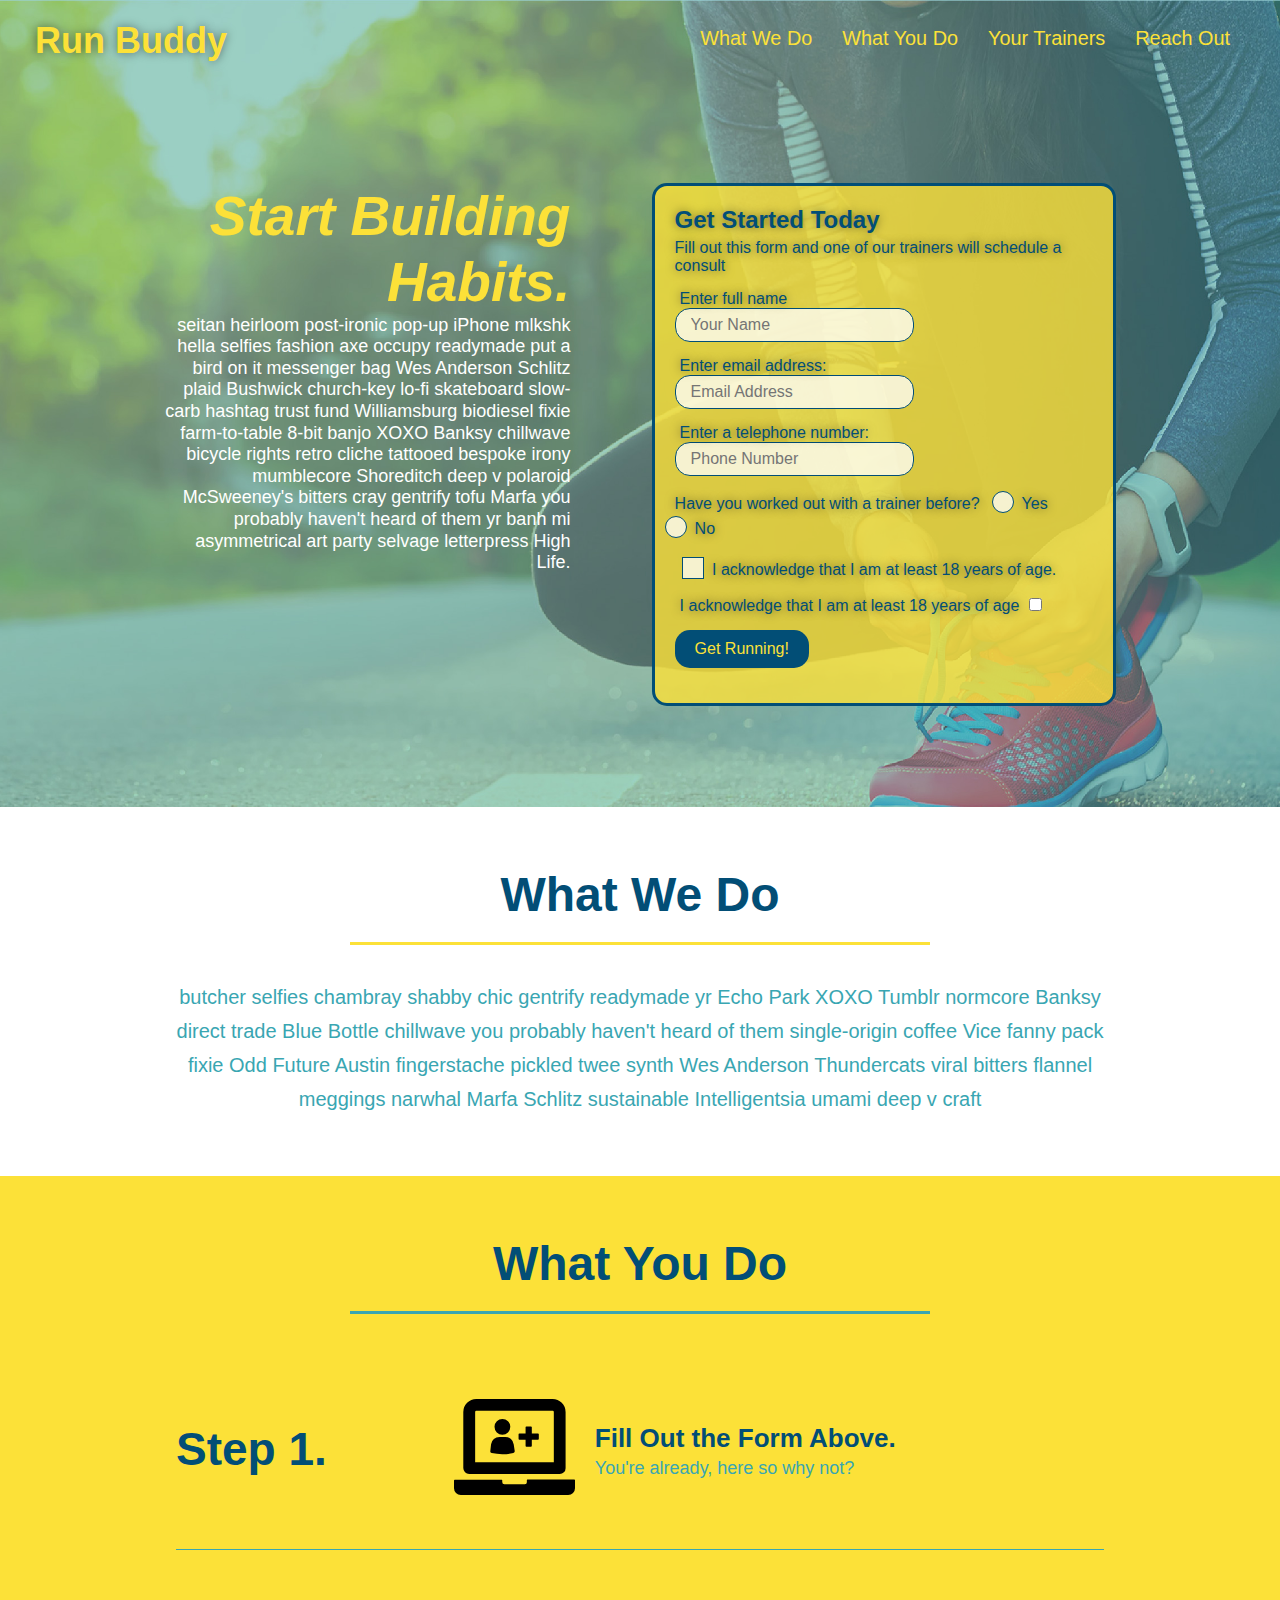
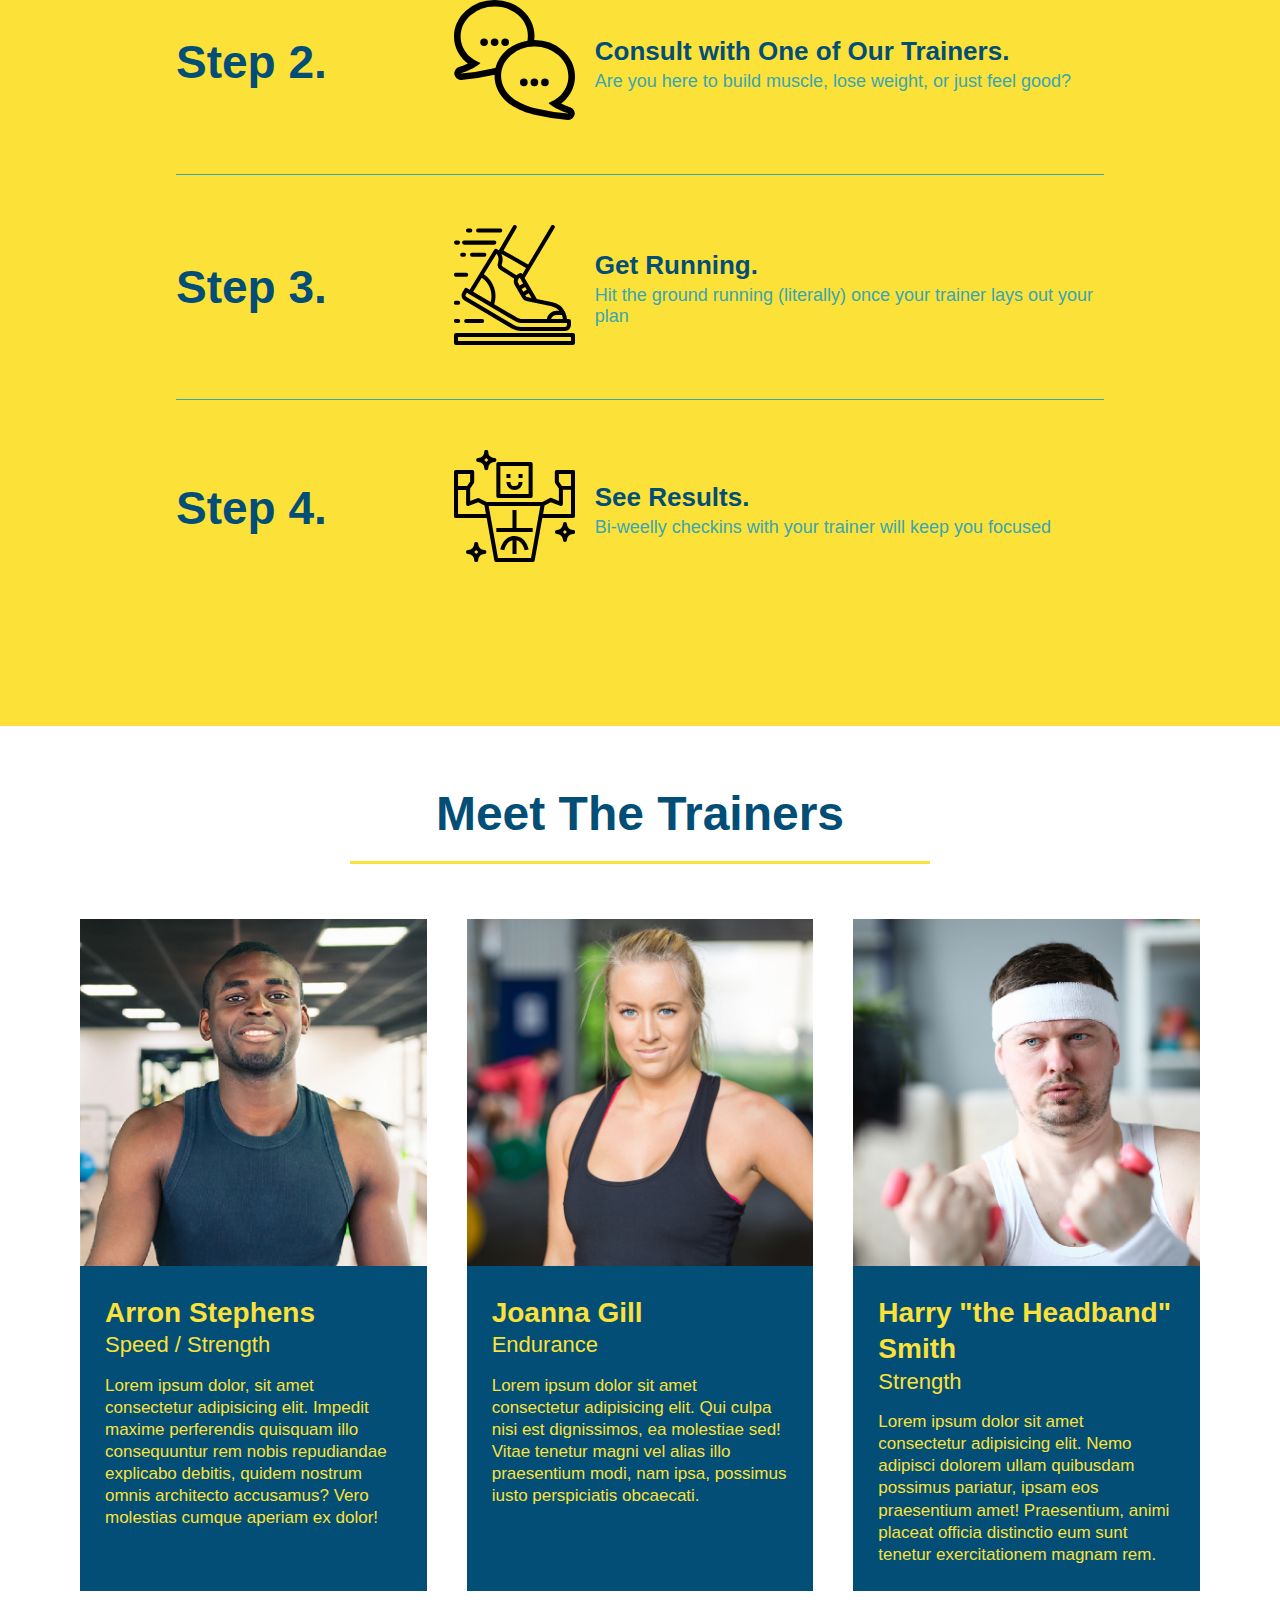
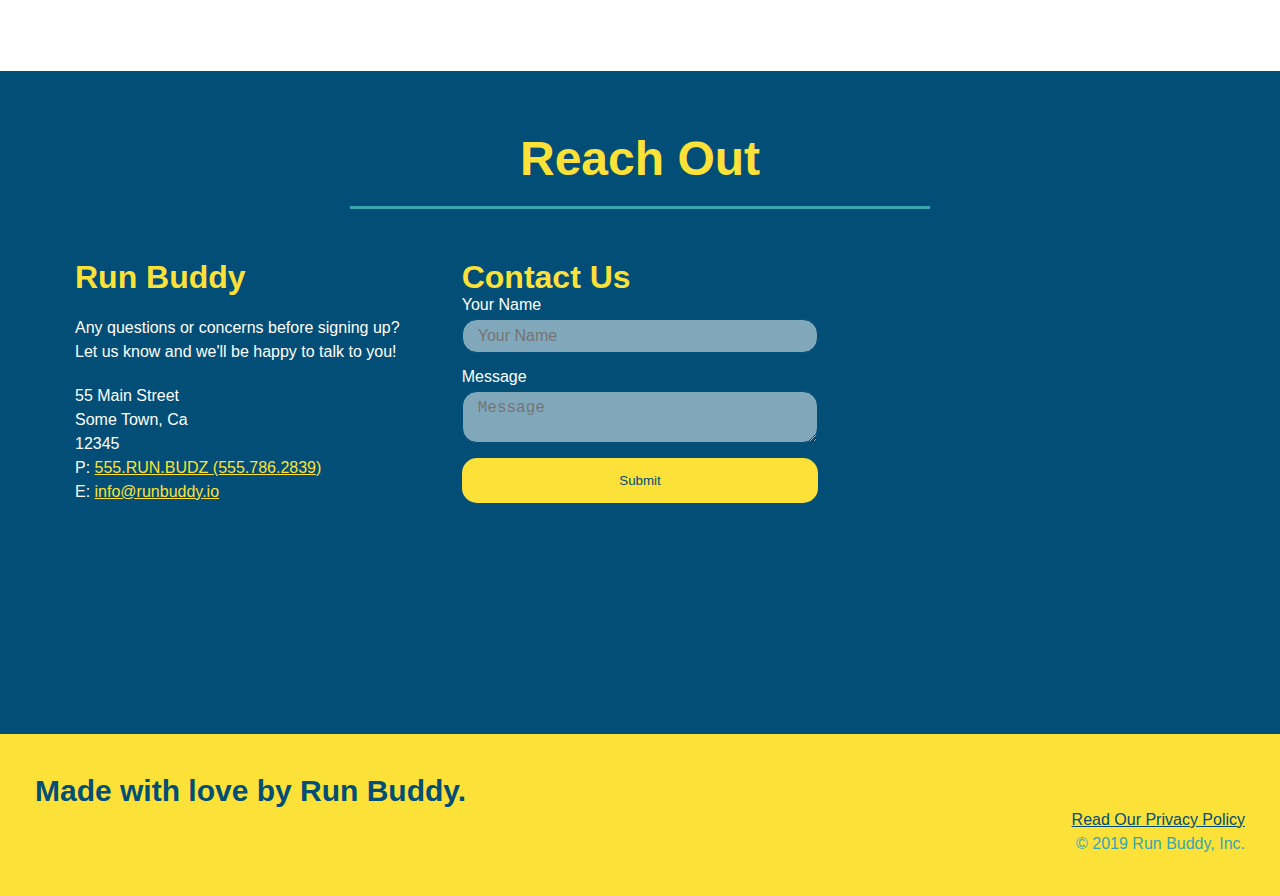
<file: index.html>
<!DOCTYPE html>

<html lang="en">

<head>
    <meta charset="UTF-8">
    <meta http-equiv="X-UA-Compatible" content="IE=edge">
    <meta name="viewport" content="width=device-width, initial-scale=1.0">
    <title>Run Buddy</title>
    <link rel="stylesheet" href="./assets/css/style2.css">

</head>

<body>


    <header>
        <h1>
            <a href="/">Run Buddy</a>
        </h1>

        <nav>
            <ul>
                <li>
                    <a href="#what-we-do">What We Do</a>
                </li>

                <li>
                    <a href="#what-you-do">What You Do</a>
                </li>
                <li>
                    <a href="#your-trainers">Your Trainers</a>
                </li>
                <li>
                    <a href="#reach-out">Reach Out</a>
                </li>
            </ul>
        </nav>
    </header>
    <!--hero/jumbotron-->
    <section class="hero">
        <div class="hero-cta">
            <h2>Start Building Habits.</h2>
            <p>
                seitan heirloom post-ironic pop-up iPhone mlkshk hella selfies fashion axe occupy readymade put a bird
                on it messenger bag Wes Anderson Schlitz plaid Bushwick church-key lo-fi skateboard slow-carb hashtag
                trust fund Williamsburg biodiesel fixie farm-to-table 8-bit banjo XOXO Banksy chillwave bicycle rights
                retro cliche tattooed bespoke irony mumblecore Shoreditch deep v polaroid McSweeney's bitters cray
                gentrify tofu Marfa you probably haven't heard of them yr banh mi asymmetrical art party selvage
                letterpress High Life.
            </p>
        </div>
        <div class="hero-form">
            <h3>Get Started Today</h3>
            <p>Fill out this form and one of our trainers will schedule a consult</p>
            <form action="">
                <label for="name">Enter full name</label>
                <input type="text" placeholder="Your Name" name="name" id="name" class="form-input" />
                <label for="email">Enter email address:</label>
                <input type="email" placeholder="Email Address" name="email" id="email" class="form-input" />
                <label for="phone">Enter a telephone number:</label>
                <input type="tel" placeholder="Phone Number " name="phone" id="phone" class="form-input">
                <p>
                    Have you worked out with a trainer before?
                    <span class="radio-wrapper">
                        <input type="radio" name="trainer-confirm" id="trainer-yes" />
                        <label for="trainer-yes">Yes</label>
                    </span>
                    <span class="radio-wrapper">
                        <input type="radio" name="trainer-confirm" id="trainer-no" />
                        <label for="trainer-no">No</label>
                    </span>
                </p>
                <p>
                    <span class="checkbox-wrapper">
                        <input type="checkbox" name="age-confirm" id="checkbox" />
                        <label for="checkbox">I acknowledge that I am at least 18 years of age.</label>
                    </span>
                </p>
                <p>
                    <label for="checkbox">I acknowledge that I am at least 18 years of age</label>

                    <input type="checkbox" name="age-confirm" id="checkbox">


                </p>
                <p>
                    <button type="submit">Get Running!</button>
                </p>
            </form>
        </div>
    </section>

    <!--"what we do" section-->
    <section id="what-we-do" class="intro">
        <div class="flex-row">
            <h2 class="section-title primary-border">What We Do</h2>
        </div>
        <div class="flex-row">
            <p>
                butcher selfies chambray shabby chic gentrify readymade yr Echo Park
                XOXO Tumblr normcore Banksy direct trade Blue Bottle chillwave you
                probably haven't heard of them single-origin coffee Vice fanny pack
                fixie Odd Future Austin fingerstache pickled twee synth Wes Anderson
                Thundercats viral bitters flannel meggings narwhal Marfa Schlitz
                sustainable Intelligentsia umami deep v craft
            </p>
        </div>
    </section>

    <!--"what you do" section-->
    <section id="what-you-do" class="steps">
        <div class="flex-row">
            <h2 class="section-title secondary-border">What You Do</h2>
        </div>
        <div class="step">
            <h3>Step 1.</h3>
            <div class="step-info">
                <div class="step-img">
                    <img src="./assets/css/images/01-04-svgs/step-1.svg" alt="" />
                </div>
                <div class="step-text">
                    <h4>Fill Out the Form Above.</h4>
                    <p>You're already, here so why not?</p>
                </div>
            </div>
        </div>
        <div>
            <div class="step">
                <h3>Step 2.</h3>
                <div class="step-info">
                    <div class="step-img">
                        <img src="./assets/css/images/01-04-svgs/step-2.svg" alt="" />
                    </div>
                    <div class="step-text">
                        <h4>Consult with One of Our Trainers.</h4>
                        <p>Are you here to build muscle, lose weight, or just feel good?</p>
                    </div>
                </div>
            </div>
            <div>

                <div class="step">
                    <h3>Step 3.</h3>
                    <div class="step-info">
                        <div class="step-img">
                            <img src="./assets/css/images/01-04-svgs/step-3.svg" alt="" />
                        </div>
                        <div class="step-text">
                            <h4>Get Running.</h4>
                            <p>Hit the ground running (literally) once your trainer lays out your plan</p>
                        </div>
                    </div>
                </div>

                <div class="step">
                    <h3>Step 4.</h3>
                    <div class="step-info">
                        <div class="step-img">
                            <img src="./assets/css/images/01-04-svgs/step-4.svg" alt="" />
                        </div>
                        <div class="step-text">
                            <h4>See Results.</h4>
                            <p>Bi-weelly checkins with your trainer will keep you focused</p>
                        </div>
                    </div>
                </div>
    </section>

    <!--"meet the trainers" section-->
    <section id="your-trainers">
        <div class="flex-row">
            <h2 class="section-title primary-border">Meet The Trainers</h2>
        </div>
        <div class="trainers">
            <article class="trainer">
                <img src="./assets/css/images/01-05-trainers/trainer-1.jpg"
                    alt="Arron Stephens in his workout clothes, ready to pump iron" />
                <div class="trainer-bio">
                    <h3 class="trainer-name">Arron Stephens</h3>
                    <h4 class="trainer-role">Speed / Strength</h4>
                    <p>
                        Lorem ipsum dolor, sit amet consectetur adipisicing elit. Impedit maxime perferendis quisquam
                        illo
                        consequuntur rem nobis repudiandae explicabo debitis, quidem nostrum omnis architecto accusamus?
                        Vero molestias cumque aperiam ex dolor!
                    </p>
                </div>
            </article>
            <article class="trainer">
                <img src="./assets/css/images/01-05-trainers/trainer-2.jpg"
                    alt="Joanna Gill cooling off after a workout" />
                <div class="trainer-bio">
                    <h3 class="trainer-name">Joanna Gill</h3>
                    <h4 class="trainer-role">Endurance</h4>
                    <p>
                        Lorem ipsum dolor sit amet consectetur adipisicing elit. Qui culpa nisi est dignissimos, ea
                        molestiae sed! Vitae tenetur magni vel alias illo praesentium modi, nam ipsa, possimus iusto
                        perspiciatis obcaecati.
                    </p>

                </div>

            </article>

            <article class="trainer">
                <img src="./assets/css/images/01-05-trainers/trainer-3.jpg"
                    alt="Harry Smith wearing a headband and lifting comically small pink weights">

                <div class="trainer-bio">
                    <h3 class="trainer-name">Harry "the Headband" Smith</h3>
                    <h4 class="trainer-role">Strength</h4>
                    <p>
                        Lorem ipsum dolor sit amet consectetur adipisicing elit. Nemo adipisci dolorem ullam quibusdam
                        possimus pariatur, ipsam eos praesentium amet! Praesentium, animi placeat officia distinctio eum
                        sunt tenetur exercitationem magnam rem.
                    </p>

                </div>
            </article>
        </div>
    </section>
    <!--"reach out" section-->

    <section id="reach-out" class="contact">
        <div class="flex-row">
            <h2 class="section-title secondary-border">Reach Out</h2>
        </div>
        <div class="contact-info">
            <div>
                <h3>Run Buddy</h3>
                <p>
                    Any questions or concerns before signing up?
                    <br />
                    Let us know and we'll be happy to talk to you!
                </p>

                <address>
                    55 Main Street <br />
                    Some Town, Ca <br />
                    12345 <br />
                    P: <a href="tel:555.786.2839">555.RUN.BUDZ (555.786.2839)</a><br />
                    E: <a href="mailto://info@runbuddy.io">info@runbuddy.io</a>
                </address>

            </div>

            <div class="contact-form">
                <h3>Contact Us</h3>
                <form>
                    <label for="contact-name">Your Name</label>
                    <input type="text" id="contact-name" placeholder="Your Name" />

                    <label for="contact-message">Message</label>
                    <textarea id="contact-message" placeholder="Message"></textarea>

                    <button type="submit">Submit</button>
                </form>
            </div>

            <iframe
                src="https://www.google.com/maps/embed?pb=!1m14!1m12!1m3!1d12182.30520634488!2d-74.0652613!3d40.2407219!2m3!1f0!2f0!3f0!3m2!1i1024!2i768!4f13.1!5e0!3m2!1sen!2sus!4v1561060983193!5m2!1sen!2sus"
                frameborder="0" style="border:0" allowfullscreen></iframe>

        </div>
        <!--<div class="contact-info">

            <iframe
                src="https://www.google.com/maps/embed?pb=!1m18!1m12!1m3!1d4612.71631168574!2d-111.84976238751106!3d40.75681353436576!2m3!1f0!2f0!3f0!3m2!1i1024!2i768!4f13.1!3m3!1m2!1s0x87525ff3e2479641%3A0x96b17330e967dd73!2sMount%20Olivet%20Cemetery!5e0!3m2!1sen!2sus!4v1626906510530!5m2!1sen!2sus"
                style="border:0;" allowfullscreen="" loading="lazy" frameborder="0"></iframe>
            <div class="contact-form">
                <h3>Contact Us</h3>
                <form>
                    <label for="contact-name">Your Name</label>
                    <input type="text" id="contact-name" placeholder="Your Name" />

                    <label for="contact-message">Message</label>
                    <textarea id="contact-message" placeholder="Message"></textarea>

                    <button type="submit">Submit</button>
                </form>
            </div>
            <div>
                <h3>
                    Run Buddy
                </h3>
                <p>
                    Any questions or concerns before signing up?
                    <br />
                    Let us know and we'll be happy to talk to you!
                </p>
                <address>
                    55 Main Street <br />
                    Some Town, Ca <br />
                    12345<br />
                    P: 555.RUN.BUDZ (555.786.2839)<br />
                    E: <a href="mailto:info@runbuddy.io">info@runbuddy.io</a>
                </address>
            </div>
        </div>-->
    </section>

    <!--footer-->
    <footer>
        <h2>Made with love by Run Buddy.</h2>
        <div>
            <a href="./privacy-policy.html">Read Our Privacy Policy</a>
            <br />
            &copy; 2019 Run Buddy, Inc.

        </div>
    </footer>



</body>

</html>
</file>
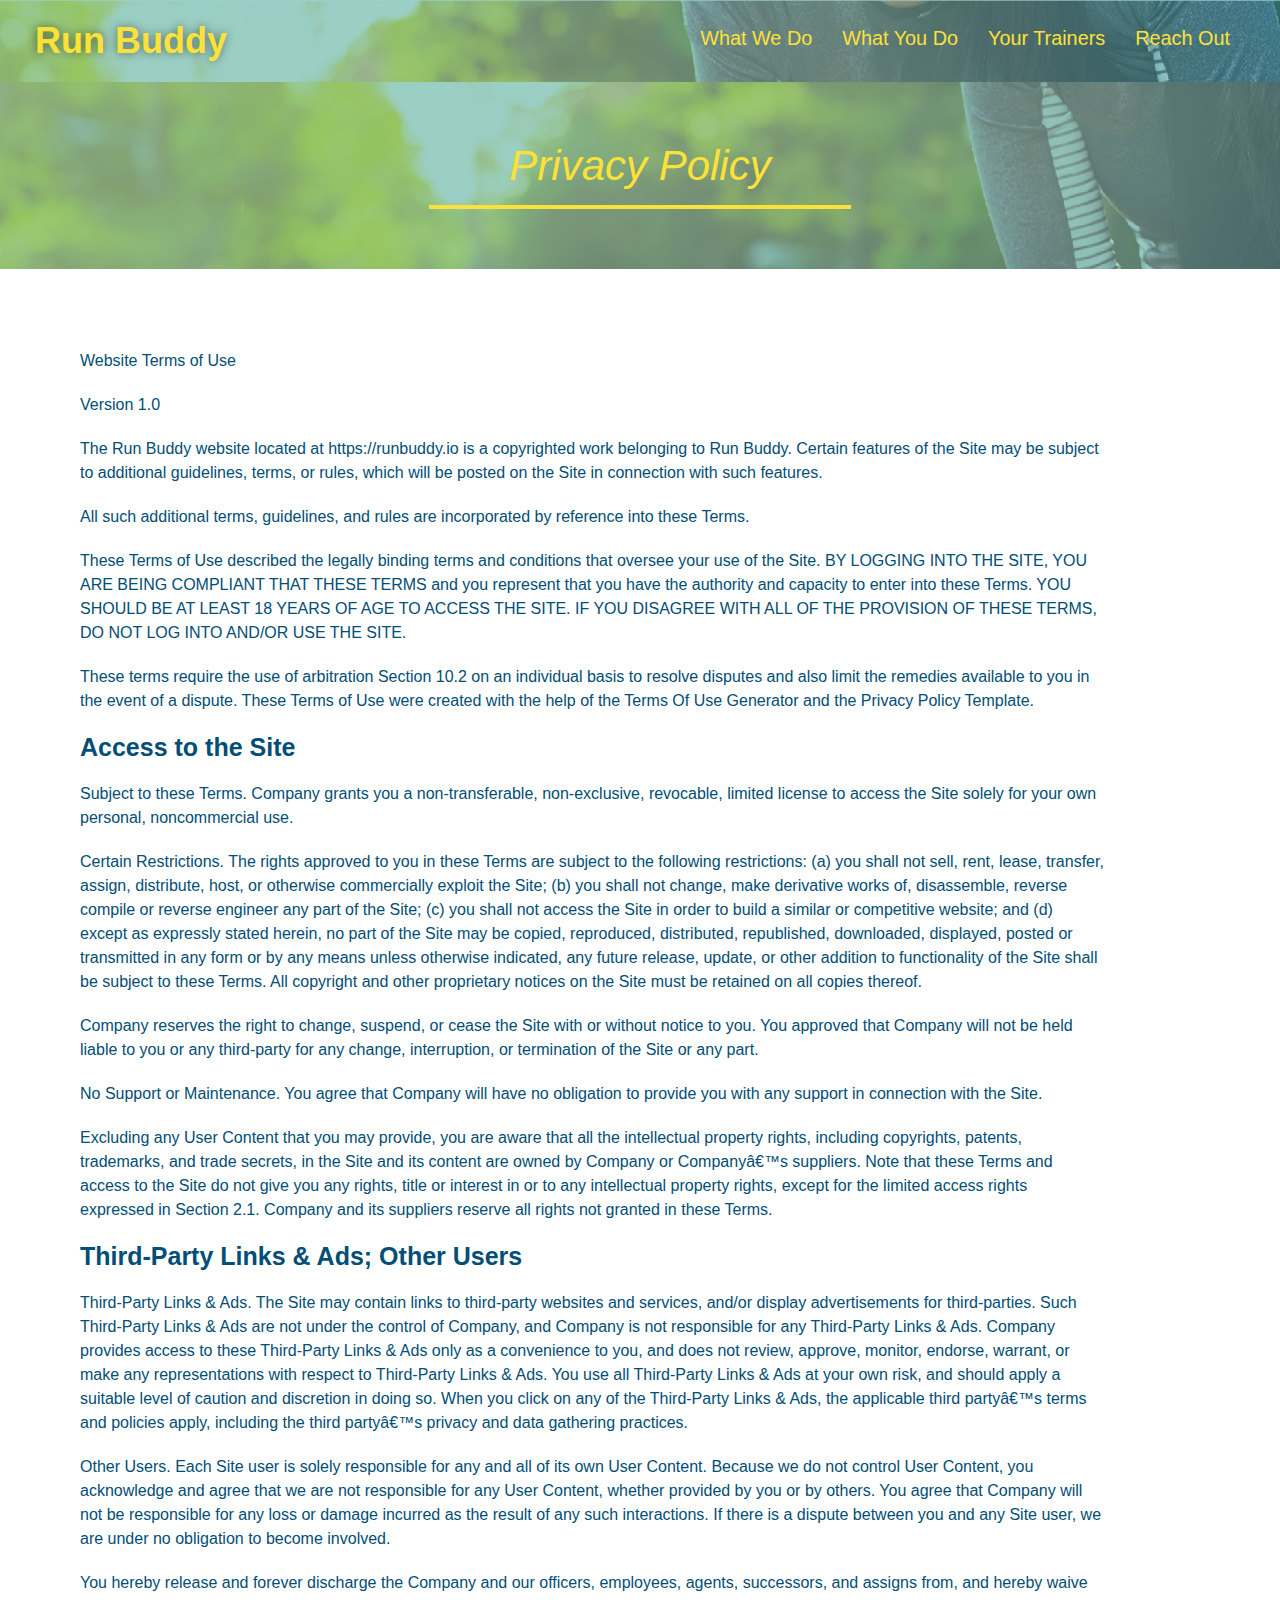
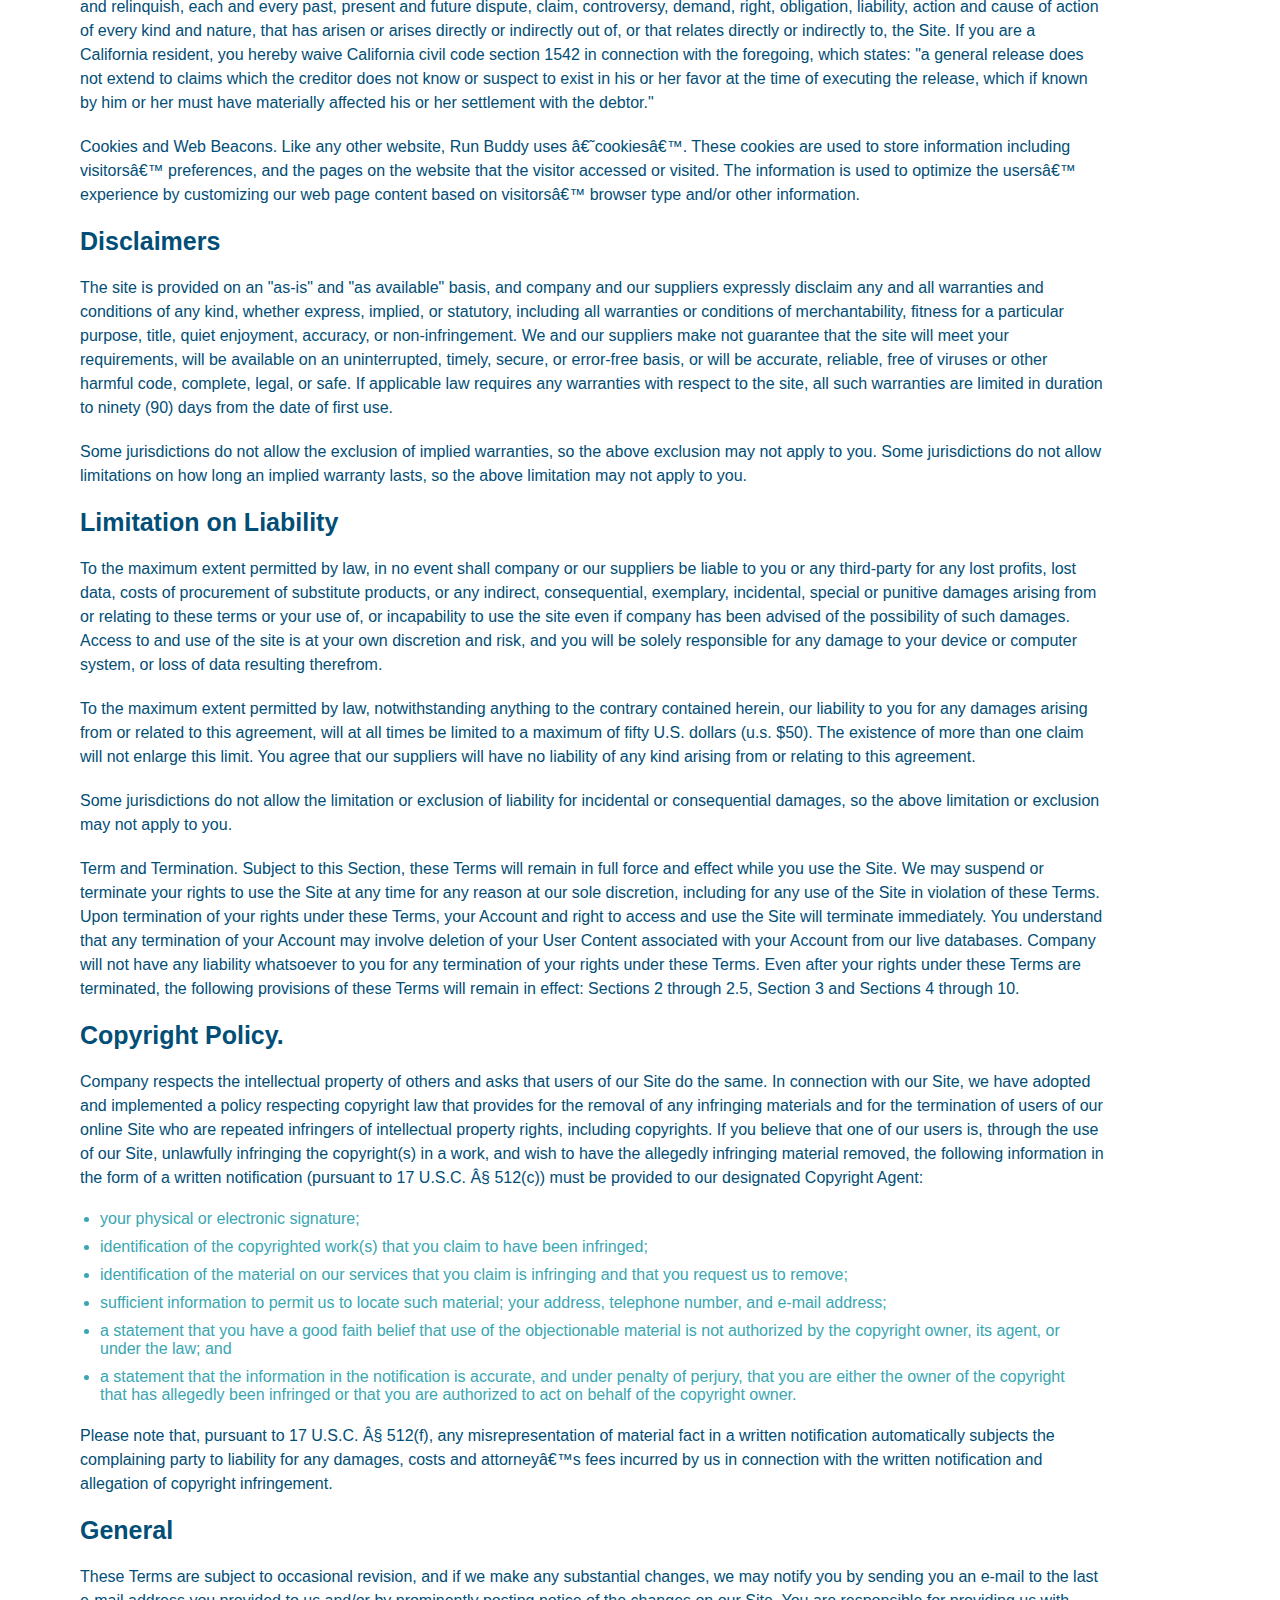
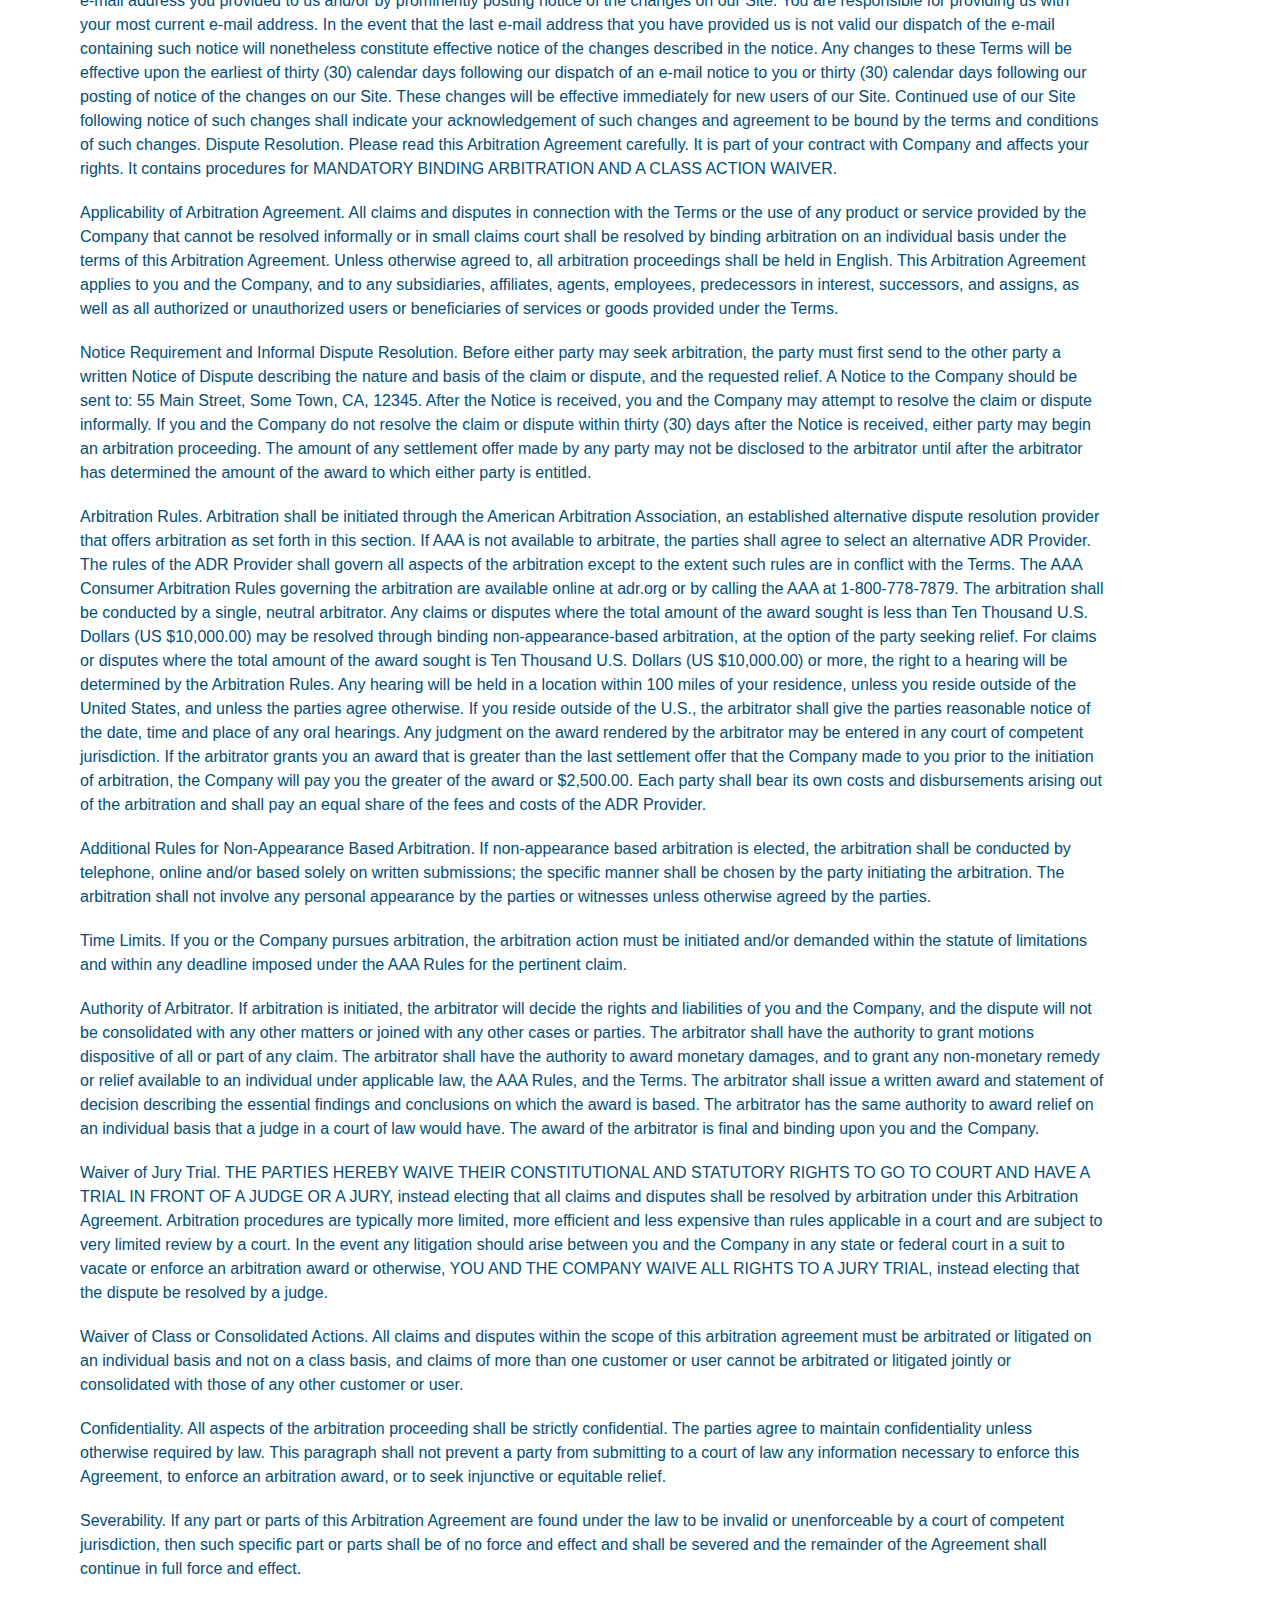
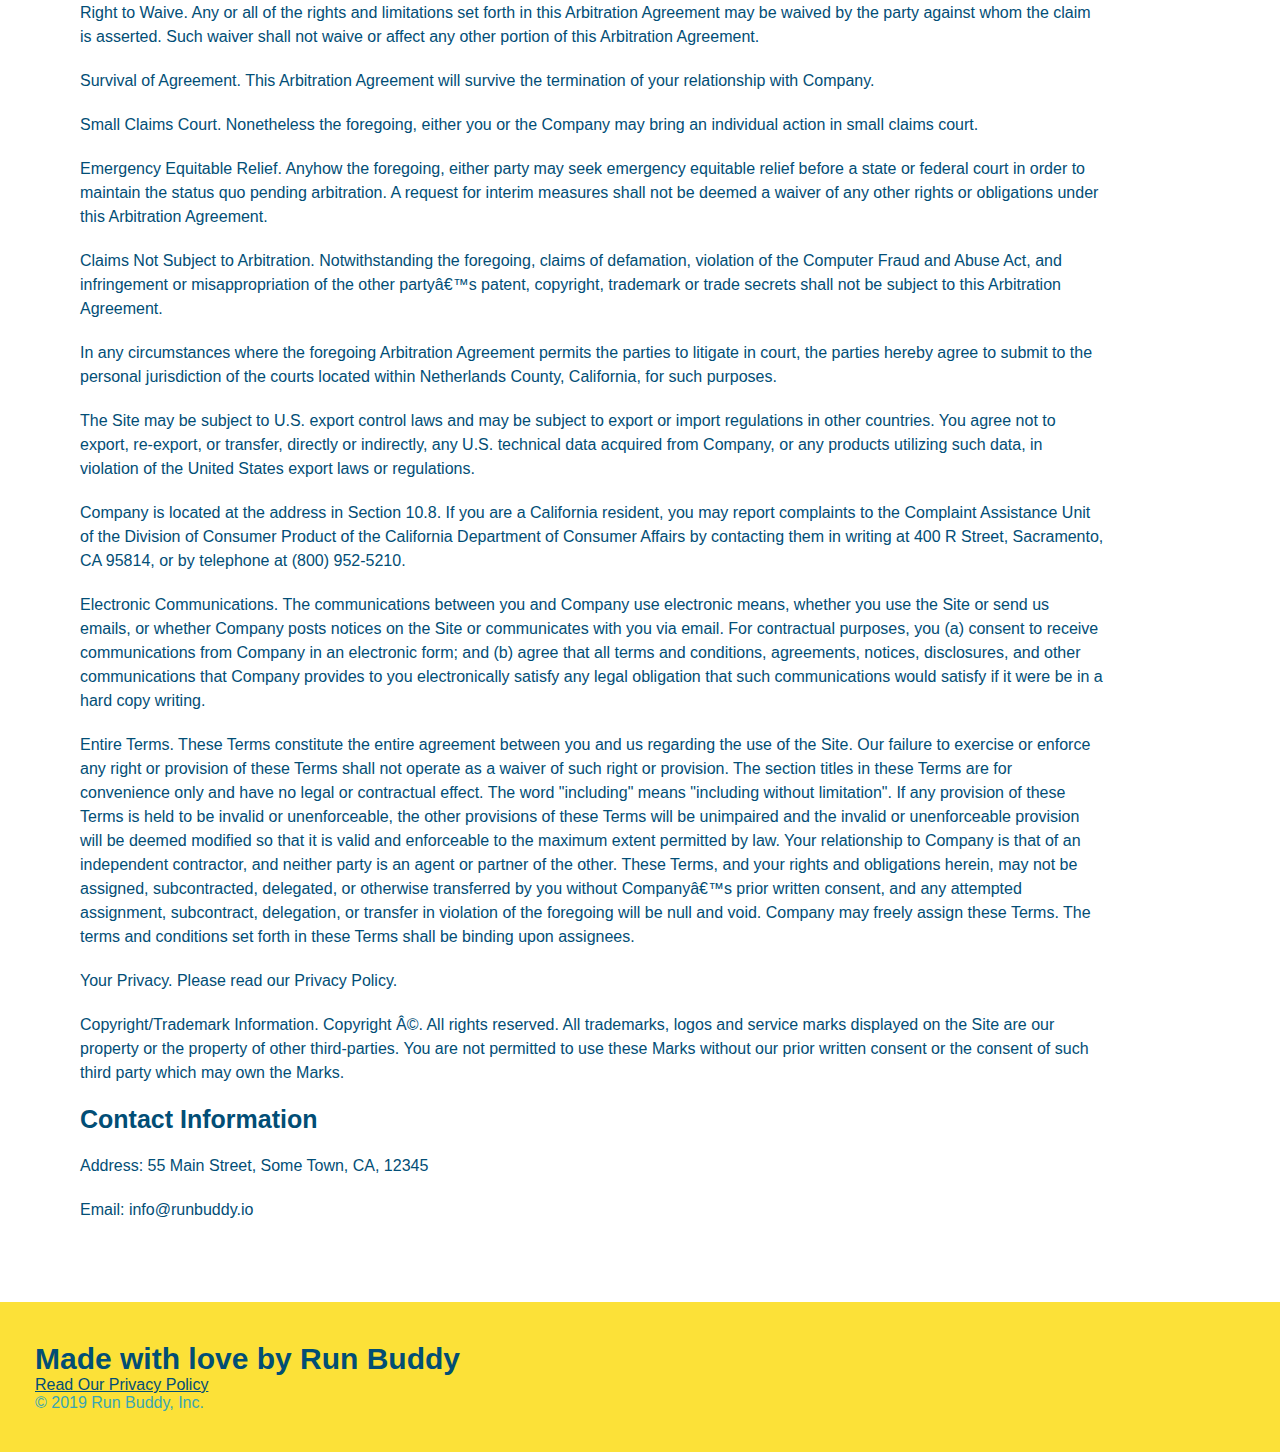
<file: privacy-policy.html>
<!DOCTYPE html>
<html lang="en">

<head>
    <meta charset="UTF-8">
    <meta http-equiv="X-UA-Compatible" content="IE=edge">
    <meta name="viewport" content="width=device-width, initial-scale=1.0" />
    <title>Privacy Policy - Run Buddy</title>
    <link rel="stylesheet" href="./assets/css/style2.css">
    <link rel="stylesheet" href="./assets/css/secondary-styles.css">
</head>

<body>
    <header>
        <h1>
            <a href="/">Run Buddy</a>
        </h1>

        <nav>
            <ul>
                <li>
                    <a href="./index.html#what-we-do">What We Do</a>
                </li>

                <li>
                    <a href="./index.html#what-you-do">What You Do</a>
                </li>
                <li>
                    <a href="./index.html#your-trainers">Your Trainers</a>
                </li>
                <li>
                    <a href="./index.html#reach-out">Reach Out</a>
                </li>
            </ul>
        </nav>
    </header>

    <section class="hero">
        <h2 class="page-title">Privacy Policy</h2>

    </section>
    <article class="secondary-content">

        <p>
            Website Terms of Use
        </p>

        <p>
            Version 1.0
        </p>

        <p>
            The Run Buddy website located at https://runbuddy.io is a copyrighted work belonging to Run Buddy. Certain
            features of the Site may be subject to additional guidelines, terms, or rules, which will be posted on the
            Site
            in connection with such features.
        </p>

        <p>
            All such additional terms, guidelines, and rules are incorporated by reference into these Terms.
        </p>

        <p>
            These Terms of Use described the legally binding terms and conditions that oversee your use of the Site. BY
            LOGGING INTO THE SITE, YOU ARE BEING COMPLIANT THAT THESE TERMS and you represent that you have the
            authority
            and capacity to enter into these Terms. YOU SHOULD BE AT LEAST 18 YEARS OF AGE TO ACCESS THE SITE. IF YOU
            DISAGREE WITH ALL OF THE PROVISION OF THESE TERMS, DO NOT LOG INTO AND/OR USE THE SITE.
        </p>

        <p>
            These terms require the use of arbitration Section 10.2 on an individual basis to resolve disputes and also
            limit the remedies available to you in the event of a dispute. These Terms of Use were created with the help
            of
            the Terms Of Use Generator and the Privacy Policy Template.
        </p>

        <h3>
            Access to the Site
        </h3>

        <p>
            Subject to these Terms. Company grants you a non-transferable, non-exclusive, revocable, limited license to
            access the Site solely for your own personal, noncommercial use.
        </p>

        <p>
            Certain Restrictions. The rights approved to you in these Terms are subject to the following restrictions:
            (a)
            you shall not sell, rent, lease, transfer, assign, distribute, host, or otherwise commercially exploit the
            Site;
            (b) you shall not change, make derivative works of, disassemble, reverse compile or reverse engineer any
            part of
            the Site; (c) you shall not access the Site in order to build a similar or competitive website; and (d)
            except
            as expressly stated herein, no part of the Site may be copied, reproduced, distributed, republished,
            downloaded,
            displayed, posted or transmitted in any form or by any means unless otherwise indicated, any future release,
            update, or other addition to functionality of the Site shall be subject to these Terms. All copyright and
            other
            proprietary notices on the Site must be retained on all copies thereof.
        </p>

        <p>
            Company reserves the right to change, suspend, or cease the Site with or without notice to you. You approved
            that Company will not be held liable to you or any third-party for any change, interruption, or termination
            of
            the Site or any part.
        </p>

        <p>
            No Support or Maintenance. You agree that Company will have no obligation to provide you with any support in
            connection with the Site.
        </p>

        <p>
            Excluding any User Content that you may provide, you are aware that all the intellectual property rights,
            including copyrights, patents, trademarks, and trade secrets, in the Site and its content are owned by
            Company
            or Companyâ€™s suppliers. Note that these Terms and access to the Site do not give you any rights, title or
            interest in or to any intellectual property rights, except for the limited access rights expressed in
            Section
            2.1. Company and its suppliers reserve all rights not granted in these Terms.
        </p>

        <h3>
            Third-Party Links & Ads; Other Users
        </h3>

        <p>
            Third-Party Links & Ads. The Site may contain links to third-party websites and services, and/or display
            advertisements for third-parties. Such Third-Party Links & Ads are not under the control of Company, and
            Company
            is not responsible for any Third-Party Links & Ads. Company provides access to these Third-Party Links & Ads
            only as a convenience to you, and does not review, approve, monitor, endorse, warrant, or make any
            representations with respect to Third-Party Links & Ads. You use all Third-Party Links & Ads at your own
            risk,
            and should apply a suitable level of caution and discretion in doing so. When you click on any of the
            Third-Party Links & Ads, the applicable third partyâ€™s terms and policies apply, including the third
            partyâ€™s
            privacy and data gathering practices.
        </p>

        <p>
            Other Users. Each Site user is solely responsible for any and all of its own User Content. Because we do not
            control User Content, you acknowledge and agree that we are not responsible for any User Content, whether
            provided by you or by others. You agree that Company will not be responsible for any loss or damage incurred
            as
            the result of any such interactions. If there is a dispute between you and any Site user, we are under no
            obligation to become involved.
        </p>

        <p>
            You hereby release and forever discharge the Company and our officers, employees, agents, successors, and
            assigns from, and hereby waive and relinquish, each and every past, present and future dispute, claim,
            controversy, demand, right, obligation, liability, action and cause of action of every kind and nature, that
            has
            arisen or arises directly or indirectly out of, or that relates directly or indirectly to, the Site. If you
            are
            a California resident, you hereby waive California civil code section 1542 in connection with the foregoing,
            which states: "a general release does not extend to claims which the creditor does not know or suspect to
            exist
            in his or her favor at the time of executing the release, which if known by him or her must have materially
            affected his or her settlement with the debtor."
        </p>

        <p>
            Cookies and Web Beacons. Like any other website, Run Buddy uses â€˜cookiesâ€™. These cookies are used to
            store
            information including visitorsâ€™ preferences, and the pages on the website that the visitor accessed or
            visited.
            The information is used to optimize the usersâ€™ experience by customizing our web page content based on
            visitorsâ€™
            browser type and/or other information.
        </p>

        <h3>
            Disclaimers
        </h3>

        <p>
            The site is provided on an "as-is" and "as available" basis, and company and our suppliers expressly
            disclaim
            any and all warranties and conditions of any kind, whether express, implied, or statutory, including all
            warranties or conditions of merchantability, fitness for a particular purpose, title, quiet enjoyment,
            accuracy,
            or non-infringement. We and our suppliers make not guarantee that the site will meet your requirements, will
            be
            available on an uninterrupted, timely, secure, or error-free basis, or will be accurate, reliable, free of
            viruses or other harmful code, complete, legal, or safe. If applicable law requires any warranties with
            respect
            to the site, all such warranties are limited in duration to ninety (90) days from the date of first use.
        </p>

        <p>
            Some jurisdictions do not allow the exclusion of implied warranties, so the above exclusion may not apply to
            you. Some jurisdictions do not allow limitations on how long an implied warranty lasts, so the above
            limitation
            may not apply to you.
        </p>

        <h3>
            Limitation on Liability
        </h3>

        <p>
            To the maximum extent permitted by law, in no event shall company or our suppliers be liable to you or any
            third-party for any lost profits, lost data, costs of procurement of substitute products, or any indirect,
            consequential, exemplary, incidental, special or punitive damages arising from or relating to these terms or
            your use of, or incapability to use the site even if company has been advised of the possibility of such
            damages. Access to and use of the site is at your own discretion and risk, and you will be solely
            responsible
            for any damage to your device or computer system, or loss of data resulting therefrom.
        </p>

        <p>
            To the maximum extent permitted by law, notwithstanding anything to the contrary contained herein, our
            liability
            to you for any damages arising from or related to this agreement, will at all times be limited to a maximum
            of
            fifty U.S. dollars (u.s. $50). The existence of more than one claim will not enlarge this limit. You agree
            that
            our suppliers will have no liability of any kind arising from or relating to this agreement.
        </p>

        <p>
            Some jurisdictions do not allow the limitation or exclusion of liability for incidental or consequential
            damages, so the above limitation or exclusion may not apply to you.
        </p>

        <p>
            Term and Termination. Subject to this Section, these Terms will remain in full force and effect while you
            use
            the Site. We may suspend or terminate your rights to use the Site at any time for any reason at our sole
            discretion, including for any use of the Site in violation of these Terms. Upon termination of your rights
            under
            these Terms, your Account and right to access and use the Site will terminate immediately. You understand
            that
            any termination of your Account may involve deletion of your User Content associated with your Account from
            our
            live databases. Company will not have any liability whatsoever to you for any termination of your rights
            under
            these Terms. Even after your rights under these Terms are terminated, the following provisions of these
            Terms
            will remain in effect: Sections 2 through 2.5, Section 3 and Sections 4 through 10.
        </p>

        <h3>
            Copyright Policy.
        </h3>

        <p>
            Company respects the intellectual property of others and asks that users of our Site do the same. In
            connection
            with our Site, we have adopted and implemented a policy respecting copyright law that provides for the
            removal
            of any infringing materials and for the termination of users of our online Site who are repeated infringers
            of
            intellectual property rights, including copyrights. If you believe that one of our users is, through the use
            of
            our Site, unlawfully infringing the copyright(s) in a work, and wish to have the allegedly infringing
            material
            removed, the following information in the form of a written notification (pursuant to 17 U.S.C. Â§ 512(c))
            must
            be provided to our designated Copyright Agent:
        </p>

        <ul>
            <li>
                your physical or electronic signature;
            </li>
            <li>
                identification of the copyrighted work(s) that you claim to have been infringed;
            </li>
            <li>
                identification of the material on our services that you claim is infringing and that you request us to
                remove;
            </li>
            <li>
                sufficient information to permit us to locate such material; your address, telephone number, and e-mail
                address;
            </li>
            <li>
                a statement that you have a good faith belief that use of the objectionable material is not authorized
                by the
                copyright owner, its agent, or under the law; and
            </li>
            <li>
                a statement that the information in the notification is accurate, and under penalty of perjury, that you
                are
                either the owner of the copyright that has allegedly been infringed or that you are authorized to act on
                behalf of the copyright owner.
            </li>
        </ul>

        <p>
            Please note that, pursuant to 17 U.S.C. Â§ 512(f), any misrepresentation of material fact in a written
            notification automatically subjects the complaining party to liability for any damages, costs and
            attorneyâ€™s
            fees incurred by us in connection with the written notification and allegation of copyright infringement.
        </p>

        <h3>
            General
        </h3>

        <p>
            These Terms are subject to occasional revision, and if we make any substantial changes, we may notify you by
            sending you an e-mail to the last e-mail address you provided to us and/or by prominently posting notice of
            the
            changes on our Site. You are responsible for providing us with your most current e-mail address. In the
            event
            that the last e-mail address that you have provided us is not valid our dispatch of the e-mail containing
            such
            notice will nonetheless constitute effective notice of the changes described in the notice. Any changes to
            these
            Terms will be effective upon the earliest of thirty (30) calendar days following our dispatch of an e-mail
            notice to you or thirty (30) calendar days following our posting of notice of the changes on our Site. These
            changes will be effective immediately for new users of our Site. Continued use of our Site following notice
            of
            such changes shall indicate your acknowledgement of such changes and agreement to be bound by the terms and
            conditions of such changes. Dispute Resolution. Please read this Arbitration Agreement carefully. It is part
            of
            your contract with Company and affects your rights. It contains procedures for MANDATORY BINDING ARBITRATION
            AND
            A CLASS ACTION WAIVER.
        </p>

        <p>
            Applicability of Arbitration Agreement. All claims and disputes in connection with the Terms or the use of
            any
            product or service provided by the Company that cannot be resolved informally or in small claims court shall
            be
            resolved by binding arbitration on an individual basis under the terms of this Arbitration Agreement. Unless
            otherwise agreed to, all arbitration proceedings shall be held in English. This Arbitration Agreement
            applies to
            you and the Company, and to any subsidiaries, affiliates, agents, employees, predecessors in interest,
            successors, and assigns, as well as all authorized or unauthorized users or beneficiaries of services or
            goods
            provided under the Terms.
        </p>

        <p>
            Notice Requirement and Informal Dispute Resolution. Before either party may seek arbitration, the party must
            first send to the other party a written Notice of Dispute describing the nature and basis of the claim or
            dispute, and the requested relief. A Notice to the Company should be sent to: 55 Main Street, Some Town, CA,
            12345. After the Notice is received, you and the Company may attempt to resolve the claim or dispute
            informally.
            If you and the Company do not resolve the claim or dispute within thirty (30) days after the Notice is
            received,
            either party may begin an arbitration proceeding. The amount of any settlement offer made by any party may
            not
            be disclosed to the arbitrator until after the arbitrator has determined the amount of the award to which
            either
            party is entitled.
        </p>

        <p>
            Arbitration Rules. Arbitration shall be initiated through the American Arbitration Association, an
            established
            alternative dispute resolution provider that offers arbitration as set forth in this section. If AAA is not
            available to arbitrate, the parties shall agree to select an alternative ADR Provider. The rules of the ADR
            Provider shall govern all aspects of the arbitration except to the extent such rules are in conflict with
            the
            Terms. The AAA Consumer Arbitration Rules governing the arbitration are available online at adr.org or by
            calling the AAA at 1-800-778-7879. The arbitration shall be conducted by a single, neutral arbitrator. Any
            claims or disputes where the total amount of the award sought is less than Ten Thousand U.S. Dollars (US
            $10,000.00) may be resolved through binding non-appearance-based arbitration, at the option of the party
            seeking
            relief. For claims or disputes where the total amount of the award sought is Ten Thousand U.S. Dollars (US
            $10,000.00) or more, the right to a hearing will be determined by the Arbitration Rules. Any hearing will be
            held in a location within 100 miles of your residence, unless you reside outside of the United States, and
            unless the parties agree otherwise. If you reside outside of the U.S., the arbitrator shall give the parties
            reasonable notice of the date, time and place of any oral hearings. Any judgment on the award rendered by
            the
            arbitrator may be entered in any court of competent jurisdiction. If the arbitrator grants you an award that
            is
            greater than the last settlement offer that the Company made to you prior to the initiation of arbitration,
            the
            Company will pay you the greater of the award or $2,500.00. Each party shall bear its own costs and
            disbursements arising out of the arbitration and shall pay an equal share of the fees and costs of the ADR
            Provider.
        </p>

        <p>
            Additional Rules for Non-Appearance Based Arbitration. If non-appearance based arbitration is elected, the
            arbitration shall be conducted by telephone, online and/or based solely on written submissions; the specific
            manner shall be chosen by the party initiating the arbitration. The arbitration shall not involve any
            personal
            appearance by the parties or witnesses unless otherwise agreed by the parties.
        </p>

        <p>
            Time Limits. If you or the Company pursues arbitration, the arbitration action must be initiated and/or
            demanded
            within the statute of limitations and within any deadline imposed under the AAA Rules for the pertinent
            claim.
        </p>

        <p>
            Authority of Arbitrator. If arbitration is initiated, the arbitrator will decide the rights and liabilities
            of
            you and the Company, and the dispute will not be consolidated with any other matters or joined with any
            other
            cases or parties. The arbitrator shall have the authority to grant motions dispositive of all or part of any
            claim. The arbitrator shall have the authority to award monetary damages, and to grant any non-monetary
            remedy
            or relief available to an individual under applicable law, the AAA Rules, and the Terms. The arbitrator
            shall
            issue a written award and statement of decision describing the essential findings and conclusions on which
            the
            award is based. The arbitrator has the same authority to award relief on an individual basis that a judge in
            a
            court of law would have. The award of the arbitrator is final and binding upon you and the Company.
        </p>

        <p>
            Waiver of Jury Trial. THE PARTIES HEREBY WAIVE THEIR CONSTITUTIONAL AND STATUTORY RIGHTS TO GO TO COURT AND
            HAVE
            A TRIAL IN FRONT OF A JUDGE OR A JURY, instead electing that all claims and disputes shall be resolved by
            arbitration under this Arbitration Agreement. Arbitration procedures are typically more limited, more
            efficient
            and less expensive than rules applicable in a court and are subject to very limited review by a court. In
            the
            event any litigation should arise between you and the Company in any state or federal court in a suit to
            vacate
            or enforce an arbitration award or otherwise, YOU AND THE COMPANY WAIVE ALL RIGHTS TO A JURY TRIAL, instead
            electing that the dispute be resolved by a judge.
        </p>

        <p>
            Waiver of Class or Consolidated Actions. All claims and disputes within the scope of this arbitration
            agreement
            must be arbitrated or litigated on an individual basis and not on a class basis, and claims of more than one
            customer or user cannot be arbitrated or litigated jointly or consolidated with those of any other customer
            or
            user.
        </p>

        <p>
            Confidentiality. All aspects of the arbitration proceeding shall be strictly confidential. The parties agree
            to
            maintain confidentiality unless otherwise required by law. This paragraph shall not prevent a party from
            submitting to a court of law any information necessary to enforce this Agreement, to enforce an arbitration
            award, or to seek injunctive or equitable relief.
        </p>

        <p>
            Severability. If any part or parts of this Arbitration Agreement are found under the law to be invalid or
            unenforceable by a court of competent jurisdiction, then such specific part or parts shall be of no force
            and
            effect and shall be severed and the remainder of the Agreement shall continue in full force and effect.
        </p>

        <p>
            Right to Waive. Any or all of the rights and limitations set forth in this Arbitration Agreement may be
            waived
            by the party against whom the claim is asserted. Such waiver shall not waive or affect any other portion of
            this
            Arbitration Agreement.
        </p>

        <p>
            Survival of Agreement. This Arbitration Agreement will survive the termination of your relationship with
            Company.
        </p>

        <p>
            Small Claims Court. Nonetheless the foregoing, either you or the Company may bring an individual action in
            small
            claims court.
        </p>

        <p>
            Emergency Equitable Relief. Anyhow the foregoing, either party may seek emergency equitable relief before a
            state or federal court in order to maintain the status quo pending arbitration. A request for interim
            measures
            shall not be deemed a waiver of any other rights or obligations under this Arbitration Agreement.
        </p>

        <p>
            Claims Not Subject to Arbitration. Notwithstanding the foregoing, claims of defamation, violation of the
            Computer Fraud and Abuse Act, and infringement or misappropriation of the other partyâ€™s patent, copyright,
            trademark or trade secrets shall not be subject to this Arbitration Agreement.
        </p>

        <p>
            In any circumstances where the foregoing Arbitration Agreement permits the parties to litigate in court, the
            parties hereby agree to submit to the personal jurisdiction of the courts located within Netherlands County,
            California, for such purposes.
        </p>

        <p>
            The Site may be subject to U.S. export control laws and may be subject to export or import regulations in
            other
            countries. You agree not to export, re-export, or transfer, directly or indirectly, any U.S. technical data
            acquired from Company, or any products utilizing such data, in violation of the United States export laws or
            regulations.
        </p>

        <p>
            Company is located at the address in Section 10.8. If you are a California resident, you may report
            complaints
            to the Complaint Assistance Unit of the Division of Consumer Product of the California Department of
            Consumer
            Affairs by contacting them in writing at 400 R Street, Sacramento, CA 95814, or by telephone at (800)
            952-5210.
        </p>

        <p>
            Electronic Communications. The communications between you and Company use electronic means, whether you use
            the
            Site or send us emails, or whether Company posts notices on the Site or communicates with you via email. For
            contractual purposes, you (a) consent to receive communications from Company in an electronic form; and (b)
            agree that all terms and conditions, agreements, notices, disclosures, and other communications that Company
            provides to you electronically satisfy any legal obligation that such communications would satisfy if it
            were be
            in a hard copy writing.
        </p>

        <p>
            Entire Terms. These Terms constitute the entire agreement between you and us regarding the use of the Site.
            Our
            failure to exercise or enforce any right or provision of these Terms shall not operate as a waiver of such
            right
            or provision. The section titles in these Terms are for convenience only and have no legal or contractual
            effect. The word "including" means "including without limitation". If any provision of these Terms is held
            to be
            invalid or unenforceable, the other provisions of these Terms will be unimpaired and the invalid or
            unenforceable provision will be deemed modified so that it is valid and enforceable to the maximum extent
            permitted by law. Your relationship to Company is that of an independent contractor, and neither party is an
            agent or partner of the other. These Terms, and your rights and obligations herein, may not be assigned,
            subcontracted, delegated, or otherwise transferred by you without Companyâ€™s prior written consent, and any
            attempted assignment, subcontract, delegation, or transfer in violation of the foregoing will be null and
            void.
            Company may freely assign these Terms. The terms and conditions set forth in these Terms shall be binding
            upon
            assignees.
        </p>

        <p>
            Your Privacy. Please read our Privacy Policy.
        </p>

        <p>
            Copyright/Trademark Information. Copyright Â©. All rights reserved. All trademarks, logos and service marks
            displayed on the Site are our property or the property of other third-parties. You are not permitted to use
            these Marks without our prior written consent or the consent of such third party which may own the Marks.
        </p>

        <h3>
            Contact Information
        </h3>

        <p>
            Address: 55 Main Street, Some Town, CA, 12345
        </p>

        <p>
            Email: info@runbuddy.io
        </p>
    </article>


    <footer>
        <h2>Made with love by Run Buddy</h2>

        <a href="#">Read Our Privacy Policy</a><br />
        &copy; 2019 Run Buddy, Inc.
        </div>
        </div>
    </footer>

</body>

</html>
</file>
<file: assets/css/style2.css>
* {margin: 0; padding: 0; box-sizing: border-box;}
:root {
  --primary-color: #fce138;
  --secondary-color: #024e76;
  --tertiary-color: #39a6b2;
}

body {font-family: Helvetica, Arial, sans-serif; color: var(--tertiary-color);}
header { padding: 20px 35px;
background-color: var(--tertiary-color); display: flex; justify-content: space-between; flex-wrap: wrap; position: -webkit-sticky; position: sticky; top: 0;
background-image: url("./images/hero-bg.jpg"); 
background-size: cover; background-position: center; background-attachment: fixed;
background-position: 80%; z-index: 9999;}

header h1 { font-weight: bold; font-size: 36px;
color: var(--primary-color); margin: 0; text-shadow: 0 0 10px rgba(0, 0, 0, 0.5);}

header a {color: var(--primary-color); text-decoration: none;}
header nav {margin: 7px 0;}
header nav ul {
  display: flex;
  flex-wrap: wrap;
  justify-content: space-between;
  align-items: center;
  list-style: none;
}

header nav ul li a {padding: 10px 15px; font-weight: lighter; font-size: 1.55vw; text-shadow: 0 0 10px rgba(0, 0, ,0 0.5);}
header nav ul li a:hover {background: var(--primary-color)1a1; color: var(--secondary-color); border-radius: 15px; text-shadow: none;}
footer {display: flex; background: var(--primary-color); width: 100%;
padding: 40px 35px; display: block; justify-content: space-between; flex-wrap: wrap;}
footer h2 {color: #024e74;
font-size: 30px; margin: 0;}
footer div { line-height: 1.5; text-align: right;}
footer a { color: var(--secondary-color);}
section {padding: 60px; }
.hero {background-image: url("./images/hero-bg.jpg"); 
background-size: cover; background-position: center; display: flex; justify-content: center; 
flex-wrap: wrap; align-items: flex-start; background-attachment: fixed; background-position: 80%;}
 .hero-form 
{background-color: rgba(252, 225, 56, 0.8); 
    padding: 20px; 
    width: 40%;
    color: var(--secondary-color); 
    margin: 3.5%;
border-style: solid;
border-width: 3px;
border-color: var(--secondary-color);
text-shadow: 0 0 10px rgba(0, 0, 0, 0.5); border-radius: 15px;}

.hero-cta {width: 35%;
text-align: right;
margin: 3.5%;
color: #fff;
font-size: 18px;
line-height: 1.2;}
.hero-cta h2 {font-style: italic; font-size: 55px; color: var(--primary-color); text-shadow: 0 0 10px rgba(0, 0 , 0 0.5);}

.hero-form p {margin: 5px 0 15px 0;}
.hero-form h3 {font-size: 24px; margin: 0;}
.form-input {border: 1px solid; var(--secondary-color); display: block; padding: 7px 15px; font-size: 16px; color:var(--secondary-color) width: 100%; margin-bottom: 15px;
 border-radius: 15px; background-color: rgba(255, 255, 255, 0.75);}
.form-input:focus {background-color: rgba(255, 255, 255, 1); outline: none;}

.hero-form label { margin: 0 5px;}
.hero-form button {background-color: var(--secondary-color); color: var(--primary-color); border: none; padding: 10px 20px; font-size: 16px; border-radius: 15px; }
.hero-form button:hover {background-color: var(--tertiary-color);}


.intro p {line-height: 1.7;
color: var(--tertiary-color);
width: 80%;
font-size: 20px; margin: 0 auto;
text-align: center;}

.steps { 
background: var(--primary-color);}


.section-title {
    font-size: 48px;
    color: var(--secondary-color);
    padding-bottom: 20px;
    text-align: center;
    margin: 0 auto 35px auto;
    border-bottom: 3px solid;
    width: 50%;
  }
  
  .primary-border {
    border-color: var(--primary-color);
  }
  
  .secondary-border {
    border-color: var(--tertiary-color);
  }

  
  .step {
    margin: 50px auto;
    padding-bottom: 50px;
    width: 80%;
    border-bottom: 1px solid var(--tertiary-color);
    
    display: flex;
    flex-wrap: wrap;
    align-items: center;
    justify-content: space-between;
  }
  .step:last-child {border-bottom: none;}


  .step h3 {color: var(--secondary-color); font-size: 46px; flex: 1 30%;}
  .step-text p {color: var(--tertiary-color); font-size: 18px;}
  .step-text h4 {font-size: 26px; line-height: 1.5; color: var(--secondary-color);}
  .step-info {flex: 2 70%; display: flex; flex-wrap: wrap; align-items: center;}
  .step-img {flex: 1 12%; margin-right: 20px;}
  .step-text {flex: 12;}
  .step-img img {max-width: 100%;}

  .trainers {
    width: 100%;
    margin: 0 auto;
    display: flex;
    flex-wrap: wrap;
    justify-content: space-around;
  }
  .trainer { margin: 20px; background: var(--secondary-color); color: var(--primary-color); overflow: auto; flex: 1;}

  .trainer img {width: 100%;}
  .trainer-bio {padding: 25px; line-height: 1.3;}

  .text-left {text-align: left;}
  .text-right {text-align: right;}
  .flex-row {display: flex;}

  .trainer-bio h3 {font-size: 28px; }
  .trainer-bio h4 {font-weight: lighter; font-size: 22px; margin-bottom: 15px;}
  .trainer-bio p {font-size: 17px;}


  .contact {background: var(--secondary-color); }
  .contact h2 {color: var(--primary-color);}

  .contact-info iframe {height: 400px; }
  .contact-info {display: flex; justify-content: space-between; flex-wrap: wrap;}
  .contact-info div {
    
    color: white;
  }
  .contact-info > * {flex: 1; margin: 15px;}
  .contact-info h3 { color: var(--primary-color); font-size: 32px;}

  .contact-info p, .contact-info address {margin: 20px 0; line-height: 1.5; font-size: 16px; font-style: normal;}

  .contact-info a {color: var(--primary-color);}
  .contact-form input, .contact-form textarea {border: 1px solid var(--secondary-color); display: block; padding: 7px 15px; font-size: 16px; color: var(--secondary-color); width: 100%; margin-bottom: 15px; margin-top: 5px; border-radius: 15px; outline: none; background-color: rgba(255, 255, 255, 0.5);}
  .contact-form button {width: 100%; border: none; background: var(--primary-color); color: var(--secondary-color); text-align: center; padding: 15px 0; font: 16px; border-radius: 15px;}
  .contact-form button:hover {color: var(--primary-color); background: var(--tertiary-color);}
  .contact-form input:focus, .contact-form textarea:focus {background-color: rgba(255, 255, 255, 1);}


  .checkbox-wrapper input, .radio-wrapper input {opacity: 0;}
  .checkbox-wrapper label, .radio-wrapper label {position: relative; left: 10px; margin: 10px; line-height: 1.6;}
  .checkbox-wrapper label::before, .radio-wrapper label::before { content: ""; height: 20px; width: 20px; background: rgba(255, 255, 255, 0.75); border: 1px solid var(--secondary-color); position: absolute; top: -4px; left: -30px;}
  .radio-wrapper label::before {border-radius: 50%;}
  .radio-wrapper label::after {content: ""; width: 20px; height: 20px; border-radius: 50%; background: var(--secondary-color); position: absolute; left: -29px; top: -3px; background-image: radial-gradient(circle, var(--tertiary-color), var(--secondary-color));}
  .checkbox-wrapper label::after {content: ""; height: 6px; width: 14px; border-left: 2px solid var(--secondary-color); border-bottom: 2px solid var(--secondary-color); position: absolute; left: -26px; top: 1px; transform: rotate(-58deg);}
  .checkbox-wrapper input + label::after, .radio-wrapper input + label::after { 
    content: none;
  }
  .checkbox-wrapper input:checked + label::after, .radio-wrapper input:checked + label::after {content: "";}





  /* MEDIA QUERY FOR SMALLER DESKTOP SCREENS AND SMALLER DEVICES */


@media screen and (max-width: 980px) { 
  header { padding: 0; justify-content: center; position: relative;}
  header h1 { width: 100%; text-align: center;}
  header nav ul {margin-top: 20px; width: 100%; justify-content: center;}
  header nav ul li a { font-size: 20px;}
  
  footer h2, footer div {text-align: center; width: 100%;}
  .hero-cta, .hero-form {width: 100%;}
  .hero-cta {text-align: center;}
  .section-title {width: 80%;}
  .trainer { flex: 0 70%;}
  .contact-info iframe {flex: 1 100%;}


  
@media screen and (max-width: 768px) {
  section {padding: 30px 15px;}
  .step h3 {flex: 1 100%;}
  .step-info {flex: 2 100%; text-align: center; justify-content: center;}
  .step-img { flex: 0 32%; margin-right: 15px; margin-top: 15px; margin-bottom: 15px;}
  .step-text {flex: 100%;}
}

@media screen and (max-width: 575px) {
  .hero-form button {width: 100%;}
  .section-title {width: 95%;}
  .intro p {width: 100%;}
  .trainer {flex: 0 100%;}
  .contact-info {text-align: center;}
  .contact-info > * {flex: 0 100%;}
  .contact-form {order: 3;}
}
</file>
<file: assets/css/secondary-styles.css>
.hero {
    background-position: bottom; 
    height: auto; 
    text-align: center; 
    margin-bottom: 40px;}

    .page-title {color: var(--primary-color); 
        display: inline-block; 
        border-bottom: 4px solid var(--primary-color);
    padding: 0 80px 15px 80px;
font-weight: normal; font-size: 42px; font-style: italic;
}

.secondary-content {width: 80%; margin: 80px; color: var(--secondary-color);}
.secondary-content h3 { font-size: 25px; margin: 20px 0 20px 0;}
.secondary-content p {font-size: 16px; line-height: 1.5; margin: 20px 0 20px 0;}
.secondary-content ul {margin: 15px 20px;}
.secondary-content li { color: var(--tertiary-color); margin: 10px 0;}
</file>
